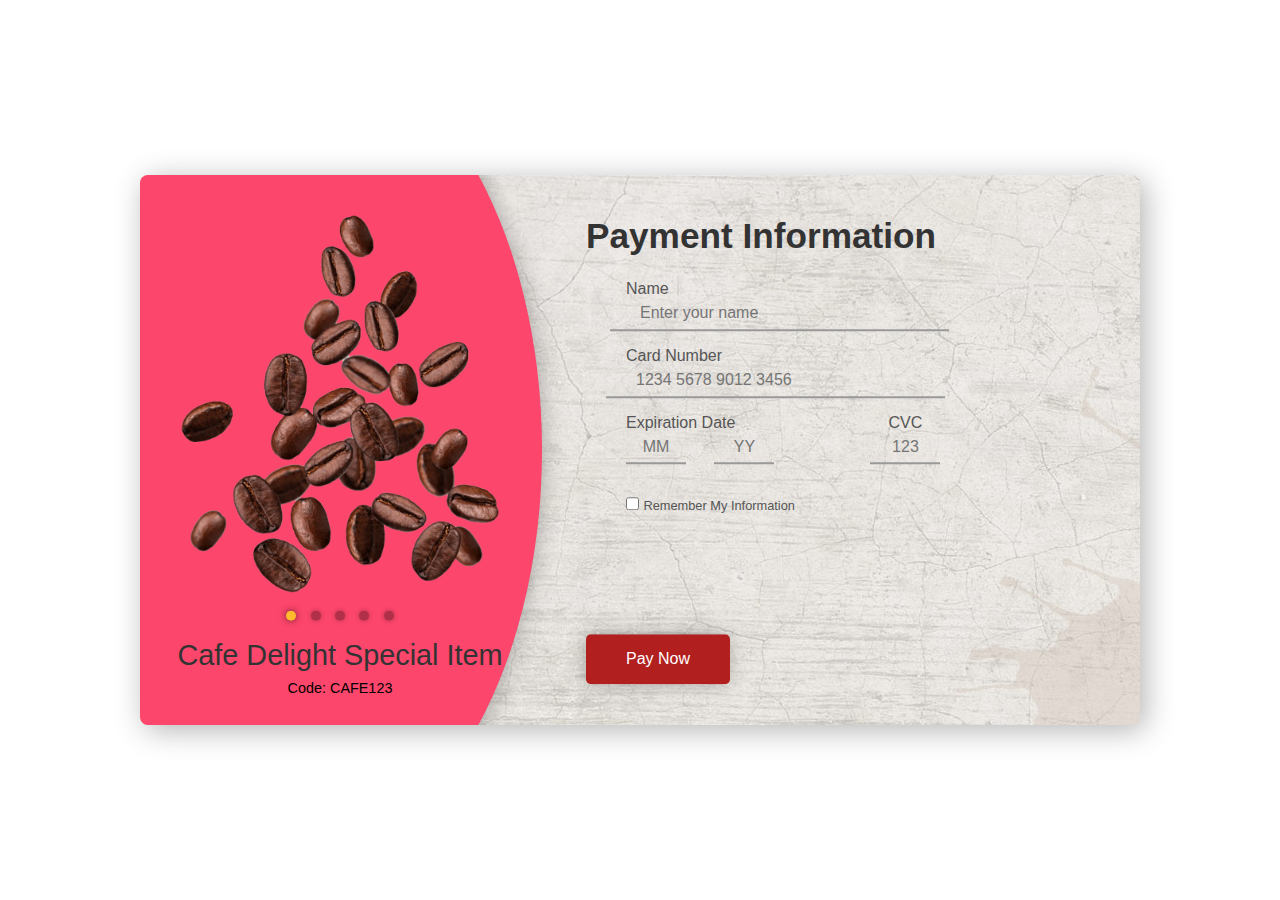
<file: pay.html>
<!DOCTYPE html>
<html lang="en">
<head>
    <meta charset="UTF-8">
    <meta name="viewport" content="width=device-width, initial-scale=1.0">
    <title>Cafe Delight - Payment</title>
    <link rel="stylesheet" href="https://use.fontawesome.com/releases/v5.0.13/css/all.css" integrity="sha384-DNOHZ68U8hZfKXOrtjWvjxusGo9WQnrNx2sqG0tfsghAvtVlRW3tvkXWZh58N9jp" crossorigin="anonymous">
    <link rel="stylesheet" href="css/pay.css">
</head>
<body>

<div class="modal clearfix">
    <div class="modal-product">
        <div class="product">

            <!-- Slideshow container -->
            <div class="product-slideshow">

                <!-- Full-width images with number and caption text -->
                <div class="productSlides fade">
                    <img src="image/Beans.png" alt="Cafe Delight Item 1" style="width:100%">
                </div>

                <div class="productSlides fade">
                    <img src="image/home-img-1.png" alt="Cafe Delight Item 2" style="width:100%">
                </div>

                <div class="productSlides fade">
                    <img src="image/home-img-2.png" alt="Cafe Delight Item 3" style="width:100%">
                </div>

                <div class="productSlides fade">
                    <img src="image/home-img-3.png" alt="Cafe Delight Item 4" style="width:100%">
                </div>

                <div class="productSlides fade">
                    <img src="image/Beans.png" alt="Cafe Delight Item 5" style="width:100%">
                </div>

                <br>

                <!-- The dots/circles -->
                <div style="text-align:center">
                    <span class="dot" onclick="currentSlide(1)"></span>
                    <span class="dot" onclick="currentSlide(2)"></span>
                    <span class="dot" onclick="currentSlide(3)"></span>
                    <span class="dot" onclick="currentSlide(4)"></span>
                    <span class="dot" onclick="currentSlide(5)"></span>
                </div>

            </div>

            <h1 class="product-name">
                Cafe Delight Special Item
            </h1>
            <p class="product-code-name">
                 Code: CAFE123
            </p>
            <p class="product-price">
                
            </p>

        </div>

        <div class="round-shape"></div>
    </div>
    <div class="modal-info">
        <div class="info">
            <h2>Payment Information</h2>
            <form action="thank.html">
                <ul class="form-list">
                    <li class="form-list-row">
                        <div class="user">
                            <label for="">Name</label><br>
                            <i class="fas fa-user"></i><input type="text" placeholder="Enter your name" required >
                        </div>
                    </li>
                    <li class="form-list-row">
                        <div class="number">
                            <label for="">Card Number</label><br>
                            <i class="far fa-credit-card"></i><input type="text" placeholder="1234 5678 9012 3456" required >
                        </div>
                    </li>
                    <li class="form-list-row clearfix">
                        <div class="date">
                            <label for="">Expiration Date</label><br>
                            <input class="month" type="text"  placeholder="MM">
                            <input class="year" type="text"  placeholder="YY">
                        </div>
                        <div class="cvc">
                            <label for="">CVC</label><i class="fas fa-question-circle"></i><br>
                            <input type="text"  placeholder="123">
                        </div>
                    </li>
                    <li class="form-list-row">
                        <div class="checkbox">
                            <label for="checkbox">
                                <input id="checkbox" type="checkbox">
                                <span>Remember My Information</span>
                            </label>
                        </div>
                    </li>
                </ul>
                <button>Pay Now</button>
            </form>
        </div>
    </div>
</div>

<script>
   // Slideshow functionality
let slideIndex = 1;
showSlides(slideIndex);

// Next/previous controls
function plusSlides(n) {
  showSlides(slideIndex += n);
}

// Thumbnail image controls
function currentSlide(n) {
  showSlides(slideIndex = n);
}

function showSlides(n) {
  const slides = document.getElementsByClassName("productSlides");
  const dots = document.getElementsByClassName("dot");
  if (n > slides.length) {
    slideIndex = 1;
  }
  if (n < 1) {
    slideIndex = slides.length;
  }
  for (let i = 0; i < slides.length; i++) {
    slides[i].style.display = "none";
  }
  for (let i = 0; i < dots.length; i++) {
    dots[i].className = dots[i].className.replace(" active", "");
  }
  slides[slideIndex - 1].style.display = "block";
  dots[slideIndex - 1].className += " active";
}

// Payment button functionality
function processPayment() {
  const selectedProduct = document.querySelector(".productSlides[style*='block']").dataset.productName;
  const price = document.querySelector(".productSlides[style*='block']").dataset.productPrice;

  if (confirm(`You have selected ${selectedProduct} for ₹${price}. Proceed to payment?`)) {
    alert("Redirecting to payment gateway...");
    // Redirect to payment gateway or complete the payment process here
    window.location.href = "payment_gateway_url"; // Replace with actual payment gateway URL
  } else {
    alert("Payment canceled.");
  }
}

</script>

</body>
</html>
</file>
<file: css/pay.css>
* {
  margin: 0;
  padding: 0;
  outline: none;
  text-decoration: none;
  list-style: none;
  box-sizing: border-box;
  background: url();
}

.clearfix:after {
  content: " ";
  visibility: hidden;
  display: block;
  height: 0;
  clear: both;
  background: url();
}

body {
  font-family: "Poppins", Arial, sans-serif;
  background-color: #f9f4ef; /* Warm cafe-style background */
  background: url(book-bg.jpg);
}

.modal {
  width: 96%;
  max-width: 1000px;
  height: 550px;
  position: absolute;
  top: 50%;
  left: 50%;
  transform: translate(-50%, -50%);
  border-radius: 8px;
  overflow: hidden;
  background-color: white;
  box-shadow: 5px 5px 30px rgba(0, 0, 0, 0.3);
  background: url(book-bg.jpg);
}

.modal-product {
  width: 40%;
  height: 100%;
  float: left;
  position: relative;
}

.product {
  width: 100%;
  position: absolute;
  top: 50%;
  left: 50%;
  transform: translate(-50%, -50%);
  z-index: 2;
}

.product-slideshow {
  max-width: 350px;
  margin: 0 auto;
  position: relative;
}

.productSlides {
  display: none;
}

.dot {
  cursor: pointer;
  height: 10px;
  width: 10px;
  margin: 0 5px;
  position: relative;
  top: -36px;
  background-color: rgba(0, 0, 0, 0.3);
  border-radius: 50%;
  display: inline-block;
  transition: background-color 0.6s ease;
  box-shadow: 0 0 5px rgba(0, 0, 0, 0.3);
}

.dot.active {
  background-color: #ff8c42; /* Cafe-themed highlight */
  box-shadow: 0 0 7px rgba(0, 0, 0, 0.6);
}

.dot:hover {
  background-color: rgba(0, 0, 0, 0.6);
}

.product-name {
  color: #333;
  font-size: 1.8rem;
  font-weight: 500;
  text-align: center;
  margin-top: -22px;
}

.product-code-name {
  font-size: 0.9rem;
  font-weight: 300;
  text-align: center;
  margin: 8px auto 5px;
}

.product-price {
  font-size: 1.7rem;
  font-weight: 500;
  text-align: center;
  color: #ff8c42;
}

.round-shape {
  width: 125%;
  height: 150%;
  position: absolute;
  top: 50%;
  left: 38%;
  transform: translate(-50%, -50%);
  border-radius: 50%;
  background-color: #FC466B;
  box-shadow: 0 0 25px rgba(0, 0, 0, 0.3);
  z-index: 1;
}

.modal-info {
  width: 60%;
  height: 100%;
  float: right;
  position: relative;
}

.info {
  width: 90%;
  height: 85%;
  position: absolute;
  top: 50%;
  left: 5%;
  transform: translate(0%, -50%);
}

.info h2 {
  font-size: 2.2rem;
  margin-left: 1rem;
  color: #333;
}

form .form-list {
  margin-top: 1.5rem;
  margin-left: 3.5rem;
}

.form-list-row {
  margin: 1rem 0;
}

label {
  font-size: 1rem;
  color: #555;
}

input {
  width: 70%;
  font-size: 1rem;
  padding: 0.4rem 0;
  border: none;
  display: inline-block;
  border-bottom: solid 2px #999;
  background-color: transparent;
  transition: all 0.3s ease;
}

input:focus {
  border-color: #ff8c42;
}

.user .fa-user {
  color: #999;
  font-size: 1rem;
}

.user input {
  position: relative;
  left: -16px;
  padding-left: 30px;
}

.number .fa-credit-card {
  color: #999;
  font-size: 1rem;
}

.number input {
  position: relative;
  left: -20px;
  padding-left: 30px;
}

.date {
  float: left;
}

.date input {
  width: 60px;
  text-align: center;
}

.year {
  margin-left: 1.5rem;
}

.cvc {
  float: left;
  margin-left: 6rem;
  text-align: center;
}

.cvc .fa-question-circle {
  color: dodgerblue;
  display: inline-block;
  position: relative;
  left: 0.75rem;
}

.cvc input {
  width: 70px;
  text-align: center;
}

.checkbox {
  margin-top: 2rem;
}

.checkbox input {
  width: auto;
}

.checkbox span {
  font-size: 0.8rem;
}

button {
  color: white;
  font-size: 1rem;
  margin-left: 1rem;
  padding: 1rem 2.5rem;
  position: absolute;
  bottom: 0;
  border: none;
  border-radius: 5px;
  background-color: #ff8c42;
  box-shadow: 0 0 20px rgba(0, 0, 0, 0.25);
  transition: all 0.3s ease;
}

button:hover {
  background-color: #e67c1e;
}
button {
  color: white;
  font-size: 1rem;
  margin-left: 1rem;
  padding: 1rem 2.5rem;
  position: absolute;
  bottom: 0;
  border: none;
  border-radius: 5px;
  background-color: #B21F1F; /* Updated primary button color */
  box-shadow: 0 0 20px rgba(0, 0, 0, 0.25);
  transition: all 0.3s ease;
}

button:hover {
  background-color: #FDBB2D; /* Updated hover color */
}

.dot.active {
  background-color: #FDBB2D; /* Accent color for active navigation dots */
  box-shadow: 0 0 7px rgba(0, 0, 0, 0.6);
}

input:focus {
  border-color: #FDBB2D; /* Focus state color for inputs */
}

.modal {
  box-shadow: 5px 5px 30px rgba(0, 0, 0, 0.3);
  background: url(book-bg.jpg), #B21F1F; /* Added background overlay color */
}
</file>
